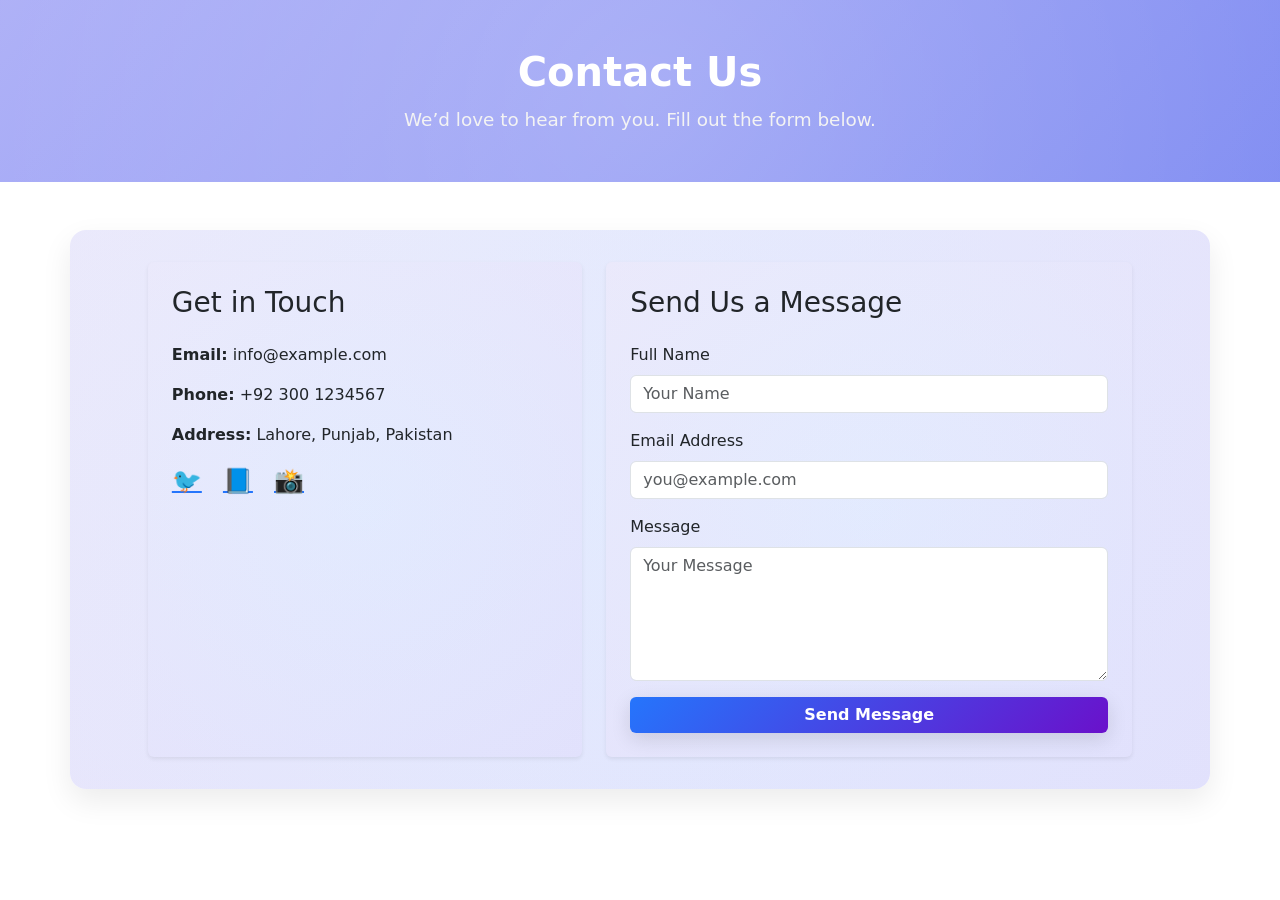
<file: contactpg/contact.html>
<!DOCTYPE html>
<html lang="en">
<head>
  <meta charset="UTF-8">
  <meta name="viewport" content="width=device-width, initial-scale=1.0">
  <title>Contact Us</title>
  <link href="https://cdn.jsdelivr.net/npm/bootstrap@5.3.2/dist/css/bootstrap.min.css" rel="stylesheet">
  <link rel="stylesheet" href="contact.css">
</head>
<body>

<!-- Hero Section -->
<section class="bg-primary text-white text-center py-5">
  <div class="container">
    <h1 class="fw-bold">Contact Us</h1>
    <p class="lead">We’d love to hear from you. Fill out the form below.</p>
  </div>
</section>

<!-- Contact Section -->
<section class="py-5" >
  <div class="container info">
    <div class="row justify-content-center g-4">

      <!-- Contact Info Column -->
      <div class="col-lg-5 col-md-6">
        <div class="p-4 bg-white rounded shadow-sm h-100">
          <h3 class="mb-4">Get in Touch</h3>
          <p><strong>Email:</strong> info@example.com</p>
          <p><strong>Phone:</strong> +92 300 1234567</p>
          <p><strong>Address:</strong> Lahore, Punjab, Pakistan</p>
          <div class="mt-3">
            <a href="#" class="me-3 fs-4 text-primary">🐦</a>
            <a href="#" class="me-3 fs-4 text-primary">📘</a>
            <a href="#" class="fs-4 text-primary">📸</a>
          </div>
        </div>
      </div>

      <!-- Contact Form Column -->
      <div class="col-lg-6 col-md-6">
        <div class="p-4 bg-white rounded shadow-sm">
          <h3 class="mb-4">Send Us a Message</h3>
          <form id="contactForm">
            <div class="mb-3">
              <label for="name" class="form-label">Full Name</label>
              <input type="text" class="form-control" id="name" placeholder="Your Name" required>
            </div>
            <div class="mb-3">
              <label for="email" class="form-label">Email Address</label>
              <input type="email" class="form-control" id="email" placeholder="you@example.com" required>
            </div>
            <div class="mb-3">
              <label for="message" class="form-label">Message</label>
              <textarea class="form-control" id="message" rows="5" placeholder="Your Message" required></textarea>
            </div>
            <button type="submit" class="btn btn-primary w-100">Send Message</button>
          </form>
        </div>
      </div>

    </div>
  </div>
</section>

    <script src="https://cdn.jsdelivr.net/npm/bootstrap@5.3.2/dist/js/bootstrap.bundle.min.js"></script>
<script>
  const form = document.getElementById('contactForm');
  form.addEventListener('submit', e => {
    e.preventDefault();
    alert('Thank you for your message! We will get back to you soon.');
    form.reset();
  });
</script>

</body>
</html>
</file>
<file: contactpg/contact.css>
/* ---------------- Hero Section ---------------- */
.bg-primary {
  background: linear-gradient(135deg, rgba(155, 158, 245, 0.85), rgba(101, 116, 239, 0.85)) !important;
  color: #fff;
  padding: 80px 0;
  text-align: center;
  position: relative;
  overflow: hidden;
}

.bg-primary::after {
  content: '';
  position: absolute;
  top: -50%;
  left: -50%;
  width: 200%;
  height: 200%;
  background: radial-gradient(circle, rgba(255, 255, 255, 0.2), transparent 70%);
  animation: rotateBg 15s linear infinite;
}

@keyframes rotateBg {
  0% { transform: rotate(0deg); }
  100% { transform: rotate(360deg); }
}

.lead {
  font-size: 1.15rem;
  color: #f1f1f1;
  max-width: 700px;
  margin: 10px auto 0;
}

/* ---------------- Cards: Info & Form ---------------- */
.info, .bg-white {
  position: relative;
  background: linear-gradient(145deg, #fdfcfe, #f3f3ff);
  border-radius: 16px;
  padding: 2rem;
  box-shadow: 0 12px 30px rgba(0,0,0,0.08);
  overflow: hidden;
  transition: transform 0.3s ease, box-shadow 0.3s ease;
}

.info::before, .bg-white::before {
  content: "";
  position: absolute;
  top: -50%;
  left: -50%;
  width: 200%;
  height: 200%;
  background: radial-gradient(circle at center, rgba(37,117,252,0.1), rgba(106,17,203,0.1));
  animation: pulseBg 8s ease-in-out infinite alternate;
  z-index: 0;
}

@keyframes pulseBg {
  0% { transform: scale(1) rotate(0deg); }
  100% { transform: scale(1.2) rotate(360deg); }
}

.info:hover, .bg-white:hover {
  transform: translateY(-5px);
  box-shadow: 0 18px 35px rgba(0,0,0,0.12);
}

/* Card content above animation */
.info *, .bg-white * { position: relative; z-index: 1; }

/* ---------------- Input Focus ---------------- */
.form-control:focus {
  border-color: #6a11cb;
  box-shadow: 0 0 10px rgba(101,17,203,0.3);
  outline: none;
}

/* ---------------- Buttons ---------------- */
.btn-primary {
  background: linear-gradient(135deg, #2575fc, #6a11cb);
  border: none;
  color: #fff;
  font-weight: 600;
  box-shadow: 0 6px 20px rgba(0,0,0,0.12);
  transition: all 0.4s ease;
}

.btn-primary:hover {
  background: linear-gradient(135deg, #6a11cb, #2575fc);
  box-shadow: 0 10px 30px rgba(0,0,0,0.18);
  transform: translateY(-3px);
}

/* ---------------- Text & Links ---------------- */
.text-primary {
  color: #2575fc !important;
  transition: color 0.3s;
}

.text-primary:hover {
  color: #6a11cb !important;
  text-decoration: none;
}

/* ---------------- Responsive ---------------- */
@media (max-width: 768px) {
  .info, .bg-white { padding: 1.5rem; }
  .bg-primary { padding: 60px 15px; }
}
</file>
